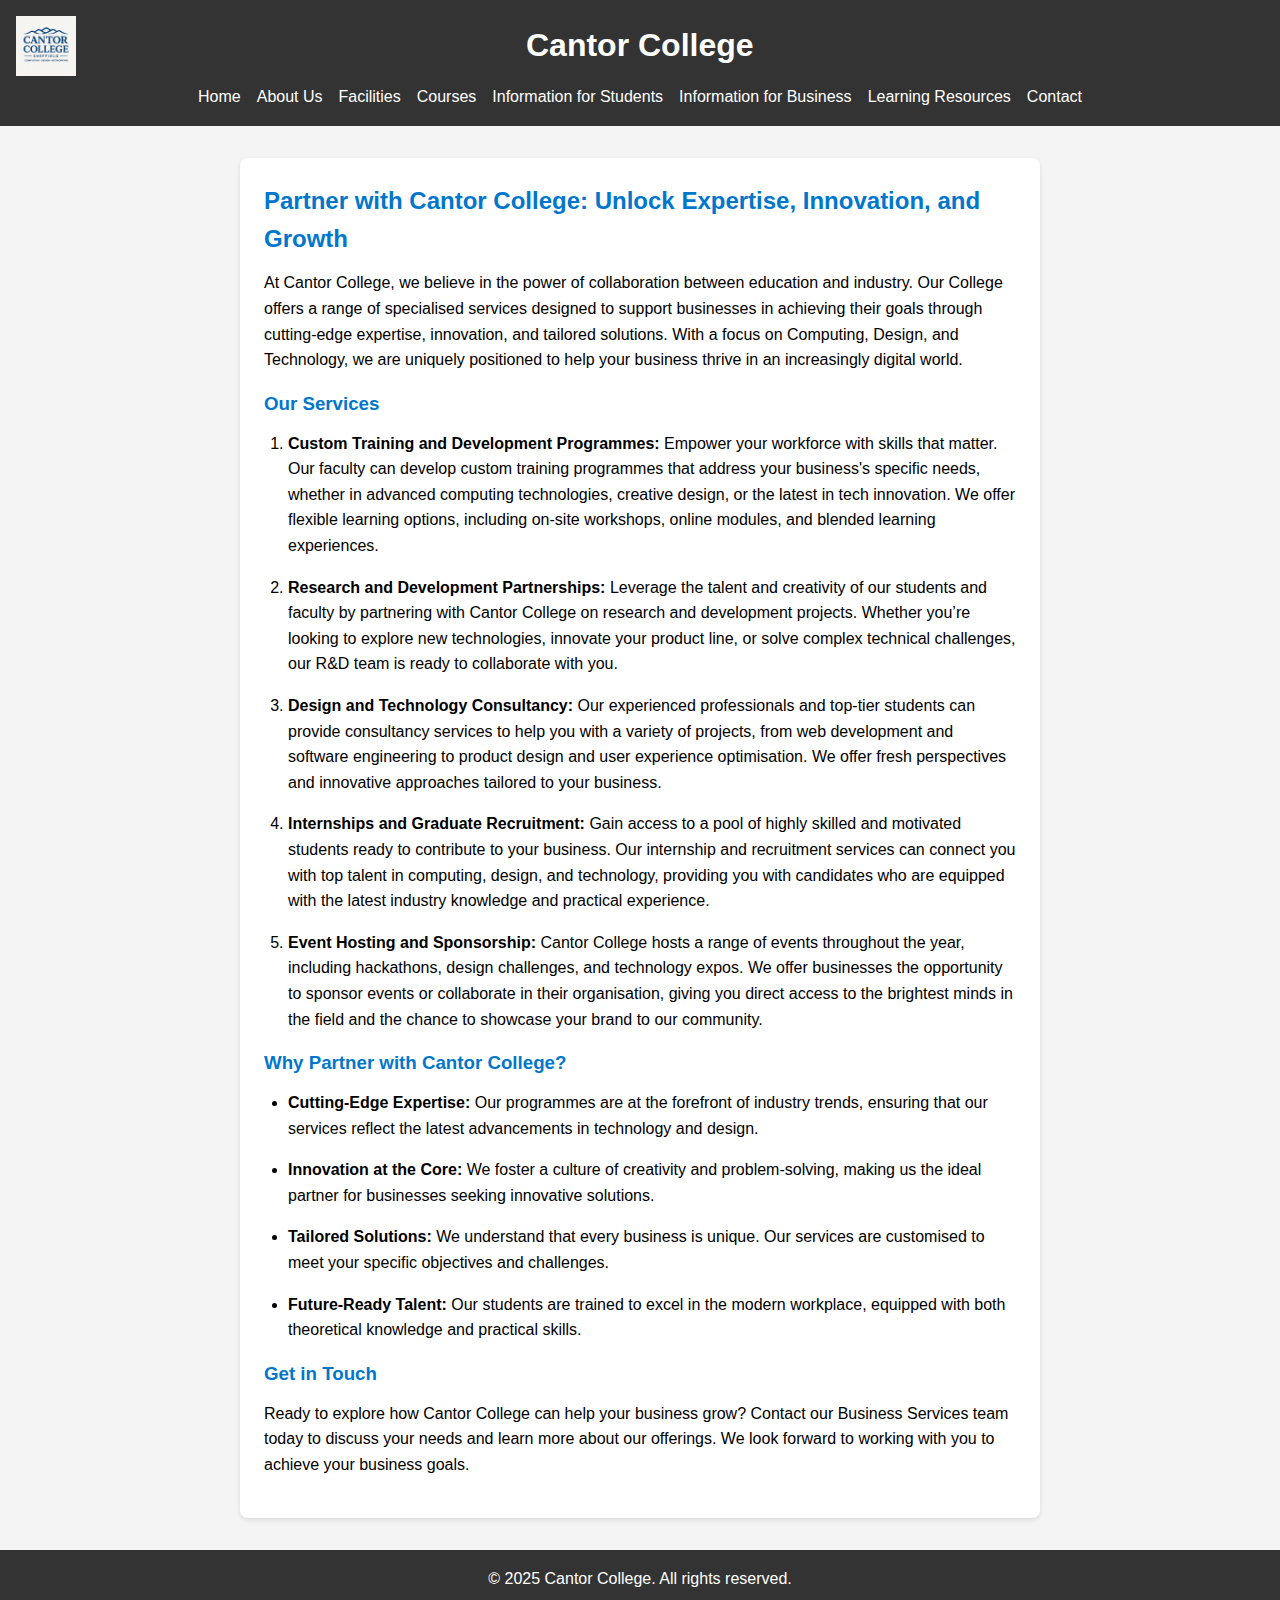
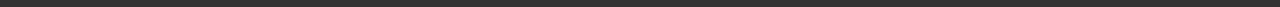
<file: website_code/business-info.html>
<!DOCTYPE html>
<html lang="en">
<head>
  <meta charset="UTF-8" />
  <meta name="viewport" content="width=device-width, initial-scale=1.0"/>
  <title>Working with Businesses - Cantor College</title>
  <link rel="stylesheet" href="style.css"/>
</head>
<body>
  <header>
    <div class="header-container">
    <img src="assignment-package/website-images-assets/logo.png" alt="Cantor College Logo" class="logo">
    <h1>Cantor College</h1>
  </div>
    <nav>
      <ul>
        <li><a href="index.html">Home</a></li>
        <li><a href="about.html">About Us</a></li>
        <li><a href="facilities.html">Facilities</a></li>
        <li><a href="courses.html">Courses</a></li>
        <li><a href="student-info.html">Information for Students</a></li>
        <li><a href="business-info.html">Information for Business</a></li>
        <li><a href="learning-resources.html">Learning Resources</a></li>
        <li><a href="contact.html">Contact</a></li>
      </ul>
    </nav>
  </header>

  <main class="content">
    <h2>Partner with Cantor College: Unlock Expertise, Innovation, and Growth</h2>
    <p>
      At Cantor College, we believe in the power of collaboration between education and industry. Our College offers a range of specialised services designed to support businesses in achieving their goals through cutting-edge expertise, innovation, and tailored solutions. With a focus on Computing, Design, and Technology, we are uniquely positioned to help your business thrive in an increasingly digital world.
    </p>

    <h3>Our Services</h3>
    <ol>
      <li>
        <strong>Custom Training and Development Programmes:</strong> Empower your workforce with skills that matter. Our faculty can develop custom training programmes that address your business's specific needs, whether in advanced computing technologies, creative design, or the latest in tech innovation. We offer flexible learning options, including on-site workshops, online modules, and blended learning experiences.
      </li>
      <li>
        <strong>Research and Development Partnerships:</strong> Leverage the talent and creativity of our students and faculty by partnering with Cantor College on research and development projects. Whether you’re looking to explore new technologies, innovate your product line, or solve complex technical challenges, our R&D team is ready to collaborate with you.
      </li>
      <li>
        <strong>Design and Technology Consultancy:</strong> Our experienced professionals and top-tier students can provide consultancy services to help you with a variety of projects, from web development and software engineering to product design and user experience optimisation. We offer fresh perspectives and innovative approaches tailored to your business.
      </li>
      <li>
        <strong>Internships and Graduate Recruitment:</strong> Gain access to a pool of highly skilled and motivated students ready to contribute to your business. Our internship and recruitment services can connect you with top talent in computing, design, and technology, providing you with candidates who are equipped with the latest industry knowledge and practical experience.
      </li>
      <li>
        <strong>Event Hosting and Sponsorship:</strong> Cantor College hosts a range of events throughout the year, including hackathons, design challenges, and technology expos. We offer businesses the opportunity to sponsor events or collaborate in their organisation, giving you direct access to the brightest minds in the field and the chance to showcase your brand to our community.
      </li>
    </ol>

    <h3>Why Partner with Cantor College?</h3>
    <ul>
      <li><strong>Cutting-Edge Expertise:</strong> Our programmes are at the forefront of industry trends, ensuring that our services reflect the latest advancements in technology and design.</li>
      <li><strong>Innovation at the Core:</strong> We foster a culture of creativity and problem-solving, making us the ideal partner for businesses seeking innovative solutions.</li>
      <li><strong>Tailored Solutions:</strong> We understand that every business is unique. Our services are customised to meet your specific objectives and challenges.</li>
      <li><strong>Future-Ready Talent:</strong> Our students are trained to excel in the modern workplace, equipped with both theoretical knowledge and practical skills.</li>
    </ul>

    <h3>Get in Touch</h3>
    <p>
      Ready to explore how Cantor College can help your business grow? Contact our Business Services team today to discuss your needs and learn more about our offerings. We look forward to working with you to achieve your business goals.
    </p>
  </main>

  <footer>
    <p>&copy; 2025 Cantor College. All rights reserved.</p>
  </footer>
</body>
</html>
</file>
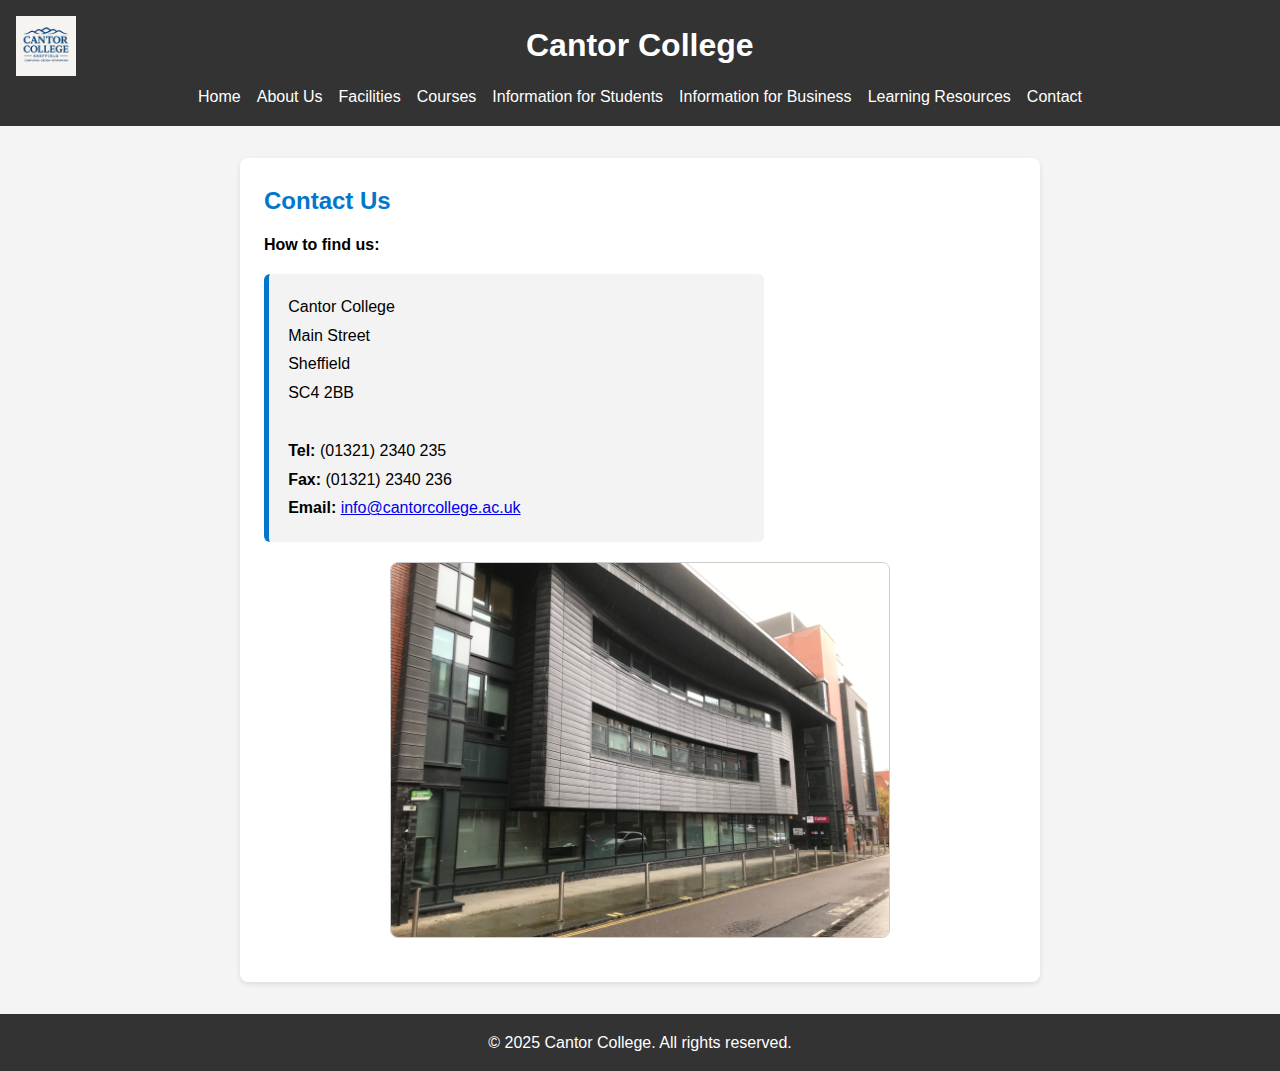
<file: website_code/contact.html>
<!DOCTYPE html>
<html lang="en">
<head>
  <meta charset="UTF-8" />
  <meta name="viewport" content="width=device-width, initial-scale=1.0"/>
  <title>Contact Us - Cantor College</title>
  <link rel="stylesheet" href="style.css"/>
</head>
<body>
  <header>
    <div class="header-container">
    <img src="assignment-package/website-images-assets/logo.png" alt="Cantor College Logo" class="logo">
    <h1>Cantor College</h1>
  </div>
    <nav>
      <ul>
        <li><a href="index.html">Home</a></li>
        <li><a href="about.html">About Us</a></li>
        <li><a href="facilities.html">Facilities</a></li>
        <li><a href="courses.html">Courses</a></li>
        <li><a href="student-info.html">Information for Students</a></li>
        <li><a href="business-info.html">Information for Business</a></li>
        <li><a href="learning-resources.html">Learning Resources</a></li>
        <li><a href="contact.html">Contact</a></li>
      </ul>
    </nav>
  </header>

  <main class="content">
    <h2>Contact Us</h2>
    <p><strong>How to find us:</strong></p>
    <address>
      Cantor College<br>
      Main Street<br>
      Sheffield<br>
      SC4 2BB<br><br>
      <strong>Tel:</strong> (01321) 2340 235<br>
      <strong>Fax:</strong> (01321) 2340 236<br>
      <strong>Email:</strong> <a href="mailto:info@cantorcollege.ac.uk">info@cantorcollege.ac.uk</a>
    </address>
    <img src="assignment-package/website-images-assets/IMG_1437.jpeg" alt="Cantor building" class="building">
  </main>

  <footer>
    <p>&copy; 2025 Cantor College. All rights reserved.</p>
  </footer>
</body>
</html>
</file>
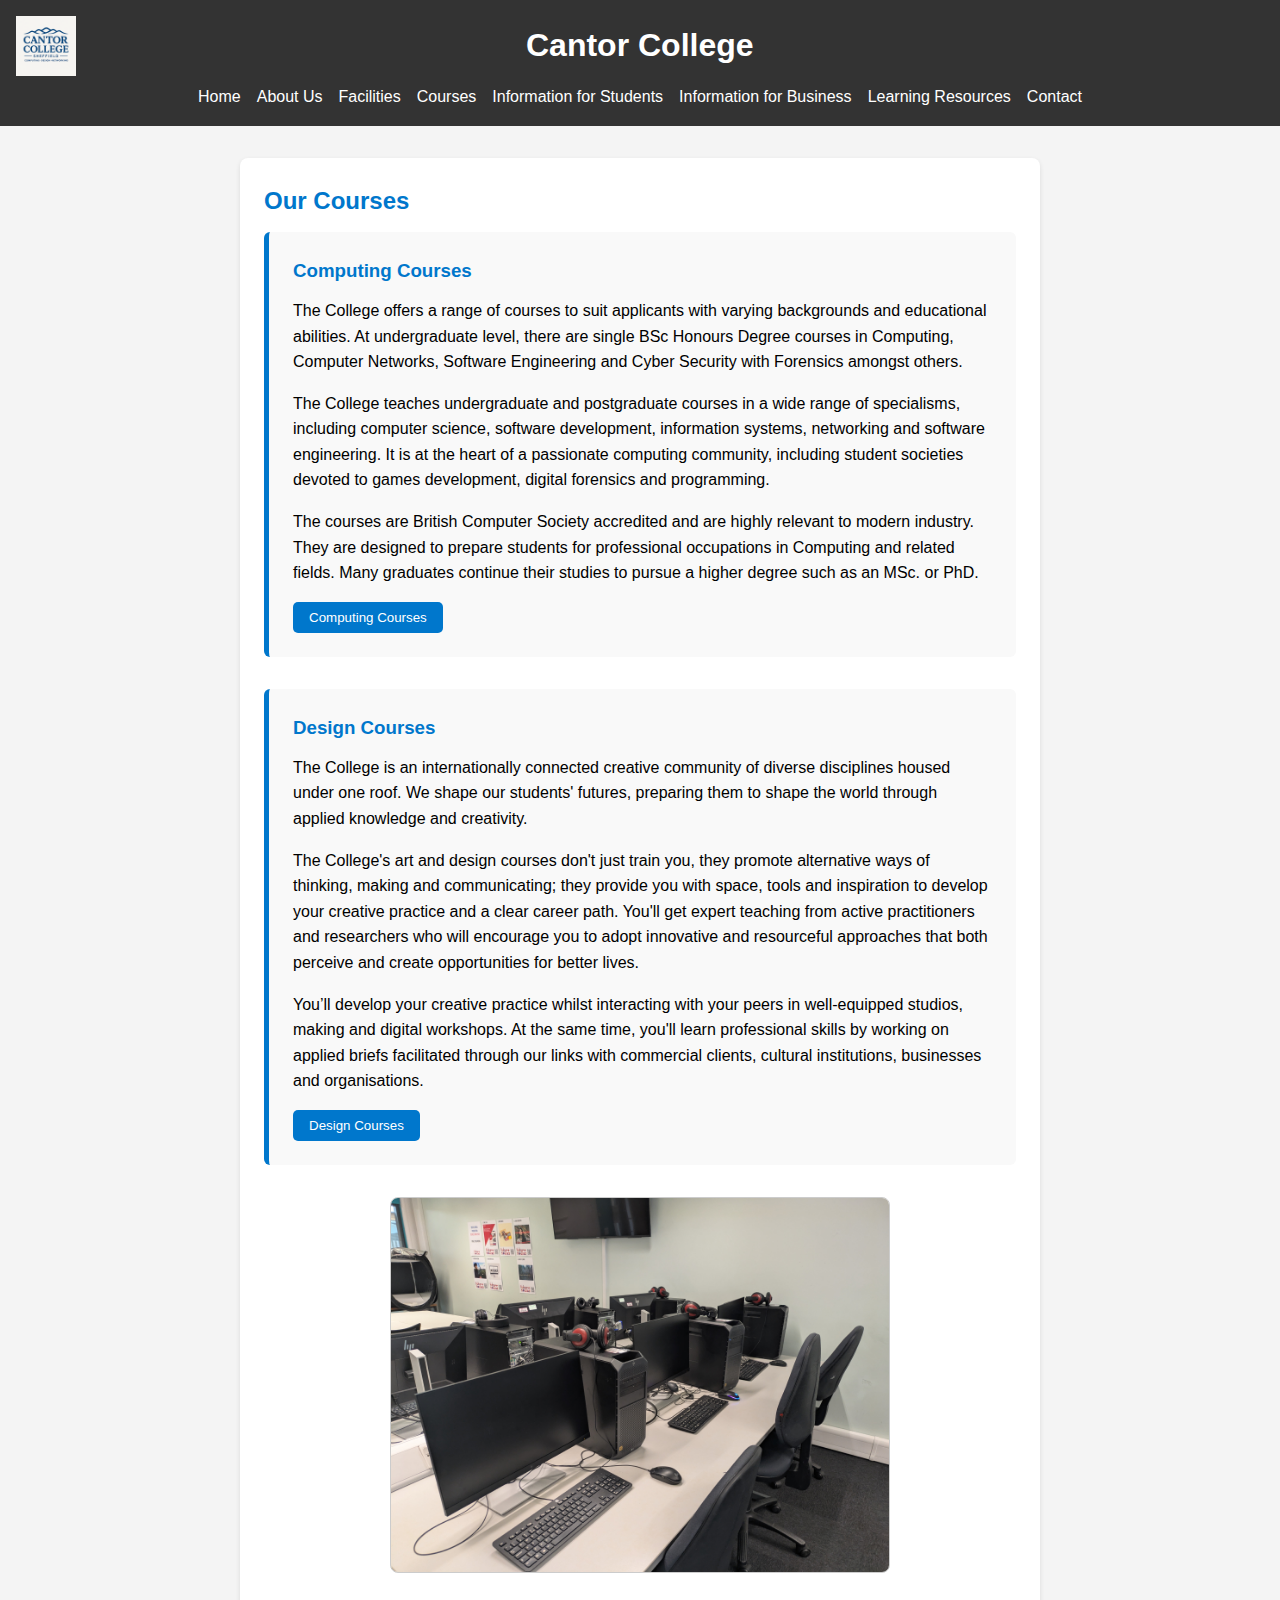
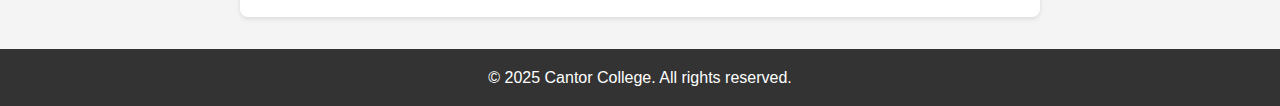
<file: website_code/courses.html>
<!DOCTYPE html>
<html lang="en">
<head>
  <meta charset="UTF-8" />
  <meta name="viewport" content="width=device-width, initial-scale=1.0"/>
  <title>Courses - Cantor College</title>
  <link rel="stylesheet" href="style.css"/>
</head>
<body>
  <header>
    <div class="header-container">
    <img src="assignment-package/website-images-assets/logo.png" alt="Cantor College Logo" class="logo">
    <h1>Cantor College</h1>
  </div>
    <nav>
      <ul>
        <li><a href="index.html">Home</a></li>
        <li><a href="about.html">About Us</a></li>
        <li><a href="facilities.html">Facilities</a></li>
        <li><a href="courses.html">Courses</a></li>
        <li><a href="student-info.html">Information for Students</a></li>
        <li><a href="business-info.html">Information for Business</a></li>
        <li><a href="learning-resources.html">Learning Resources</a></li>
        <li><a href="contact.html">Contact</a></li>
      </ul>
    </nav>
  </header>

  <main class="content">
    <h2>Our Courses</h2>

    <section class="course-section">
      <h3>Computing Courses</h3>
      <p>
        The College offers a range of courses to suit applicants with varying backgrounds and educational abilities. At undergraduate level, there are single BSc Honours Degree courses in Computing, Computer Networks, Software Engineering and Cyber Security with Forensics amongst others.
      </p>
      <p>
        The College teaches undergraduate and postgraduate courses in a wide range of specialisms, including computer science, software development, information systems, networking and software engineering. It is at the heart of a passionate computing community, including student societies devoted to games development, digital forensics and programming.
      </p>
      <p>
        The courses are British Computer Society accredited and are highly relevant to modern industry. They are designed to prepare students for professional occupations in Computing and related fields. Many graduates continue their studies to pursue a higher degree such as an MSc. or PhD.
      </p>
      <a href="#">
        <button>Computing Courses</button>
      </a>
    </section>

    <section class="course-section">
      <h3>Design Courses</h3>
      <p>
        The College is an internationally connected creative community of diverse disciplines housed under one roof. We shape our students' futures, preparing them to shape the world through applied knowledge and creativity.
      </p>
      <p>
        The College's art and design courses don't just train you, they promote alternative ways of thinking, making and communicating; they provide you with space, tools and inspiration to develop your creative practice and a clear career path. You'll get expert teaching from active practitioners and researchers who will encourage you to adopt innovative and resourceful approaches that both perceive and create opportunities for better lives.
      </p>
      <p>
        You’ll develop your creative practice whilst interacting with your peers in well-equipped studios, making and digital workshops. At the same time, you'll learn professional skills by working on applied briefs facilitated through our links with commercial clients, cultural institutions, businesses and organisations.
      </p>
      <a href="#">
        <button>Design Courses</button>
      </a>
    </section>
    <img src="assignment-package/website-images-assets/PXL_20250728_091008049.jpg" alt="Computers" class="courses">
  </main>

  <footer>
    <p>&copy; 2025 Cantor College. All rights reserved.</p>
  </footer>
</body>
</html>
</file>
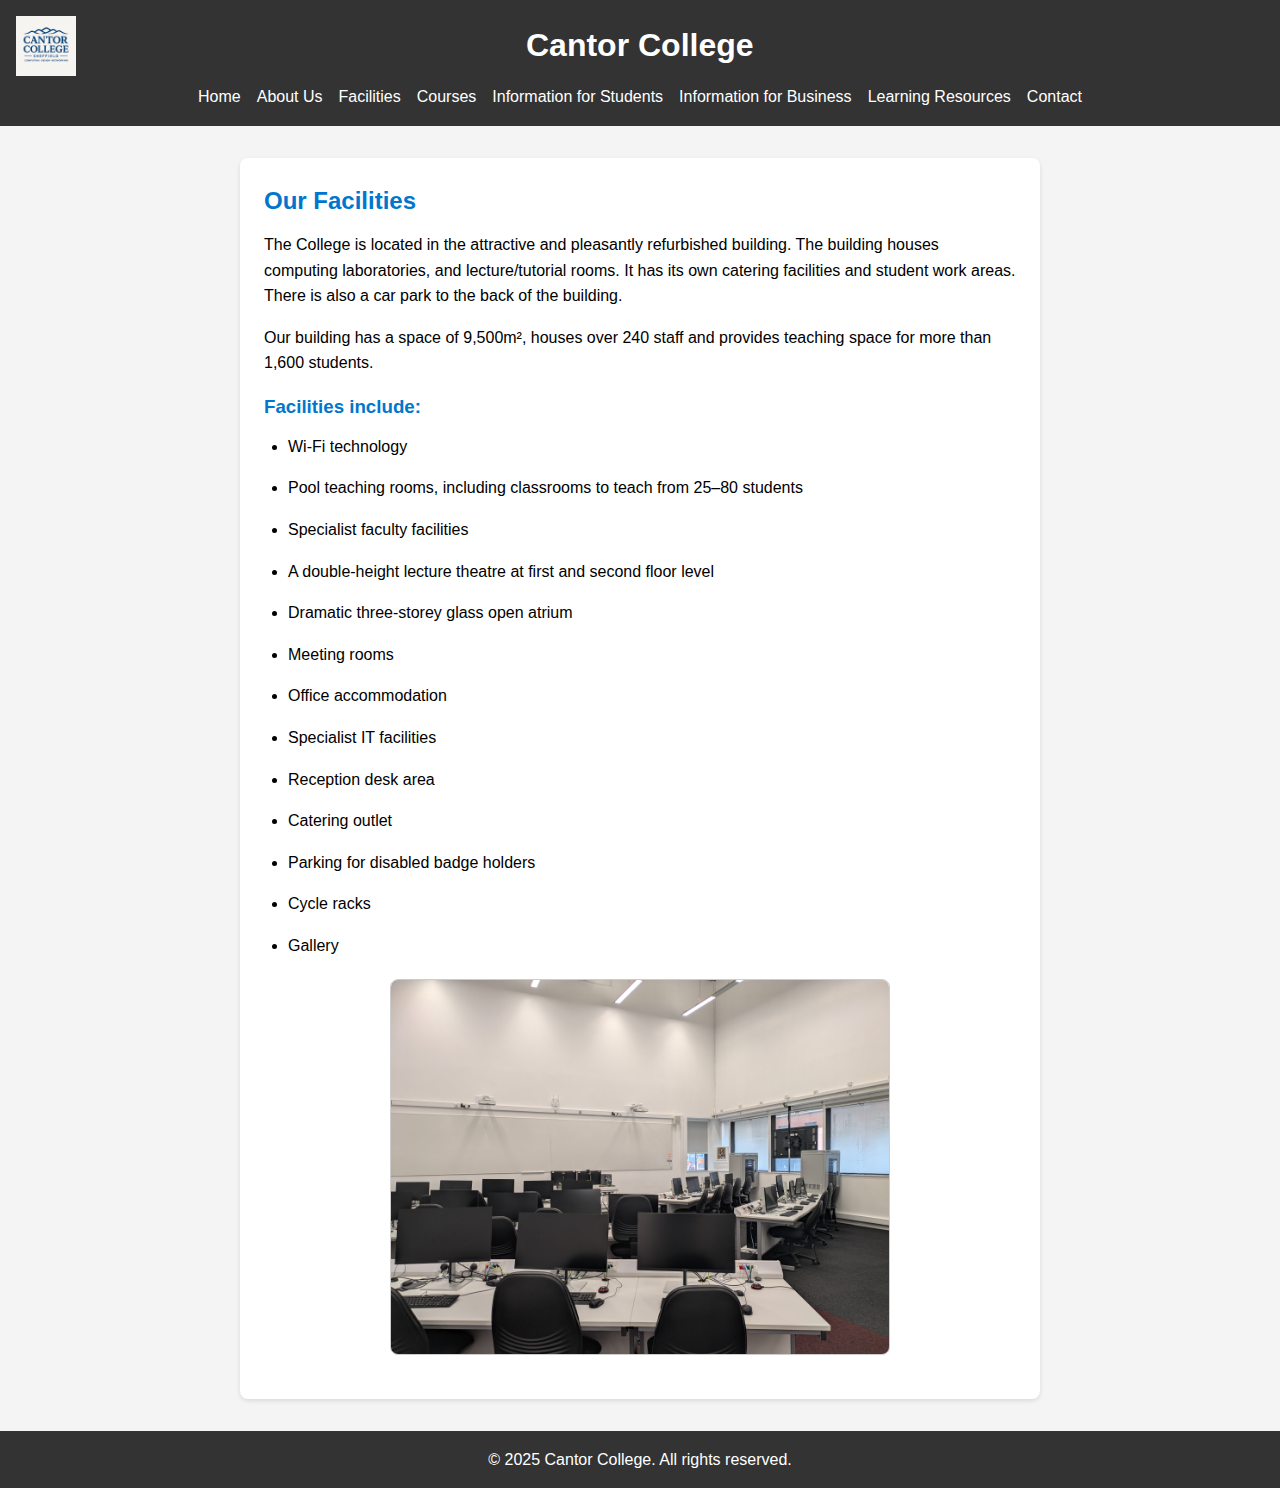
<file: website_code/facilities.html>
<!DOCTYPE html>
<html lang="en">
<head>
  <meta charset="UTF-8" />
  <meta name="viewport" content="width=device-width, initial-scale=1.0"/>
  <title>Facilities - Cantor College</title>
  <link rel="stylesheet" href="style.css"/>
</head>
<body>
  <header>
    <div class="header-container">
    <img src="assignment-package/website-images-assets/logo.png" alt="Cantor College Logo" class="logo">
    <h1>Cantor College</h1>
  </div>
    <nav>
      <ul>
        <li><a href="index.html">Home</a></li>
        <li><a href="about.html">About Us</a></li>
        <li><a href="facilities.html">Facilities</a></li>
        <li><a href="courses.html">Courses</a></li>
        <li><a href="student-info.html">Information for Students</a></li>
        <li><a href="business-info.html">Information for Business</a></li>
        <li><a href="learning-resources.html">Learning Resources</a></li>
        <li><a href="contact.html">Contact</a></li>
      </ul>
    </nav>
  </header>

  <main class="content">
    <h2>Our Facilities</h2>
    <p>The College is located in the attractive and pleasantly refurbished building. The building houses computing laboratories, and lecture/tutorial rooms. It has its own catering facilities and student work areas. There is also a car park to the back of the building.</p>

    <p>Our building has a space of 9,500m², houses over 240 staff and provides teaching space for more than 1,600 students.</p>

    <h3>Facilities include:</h3>
    <ul>
      <li>Wi-Fi technology</li>
      <li>Pool teaching rooms, including classrooms to teach from 25–80 students</li>
      <li>Specialist faculty facilities</li>
      <li>A double-height lecture theatre at first and second floor level</li>
      <li>Dramatic three-storey glass open atrium</li>
      <li>Meeting rooms</li>
      <li>Office accommodation</li>
      <li>Specialist IT facilities</li>
      <li>Reception desk area</li>
      <li>Catering outlet</li>
      <li>Parking for disabled badge holders</li>
      <li>Cycle racks</li>
      <li>Gallery</li>
    </ul>
    <img src="assignment-package/website-images-assets/PXL_20250728_090707278.jpg" alt="Classroom" class="facilities">
  </main>

  <footer>
    <p>&copy; 2025 Cantor College. All rights reserved.</p>
  </footer>
</body>
</html>
</file>
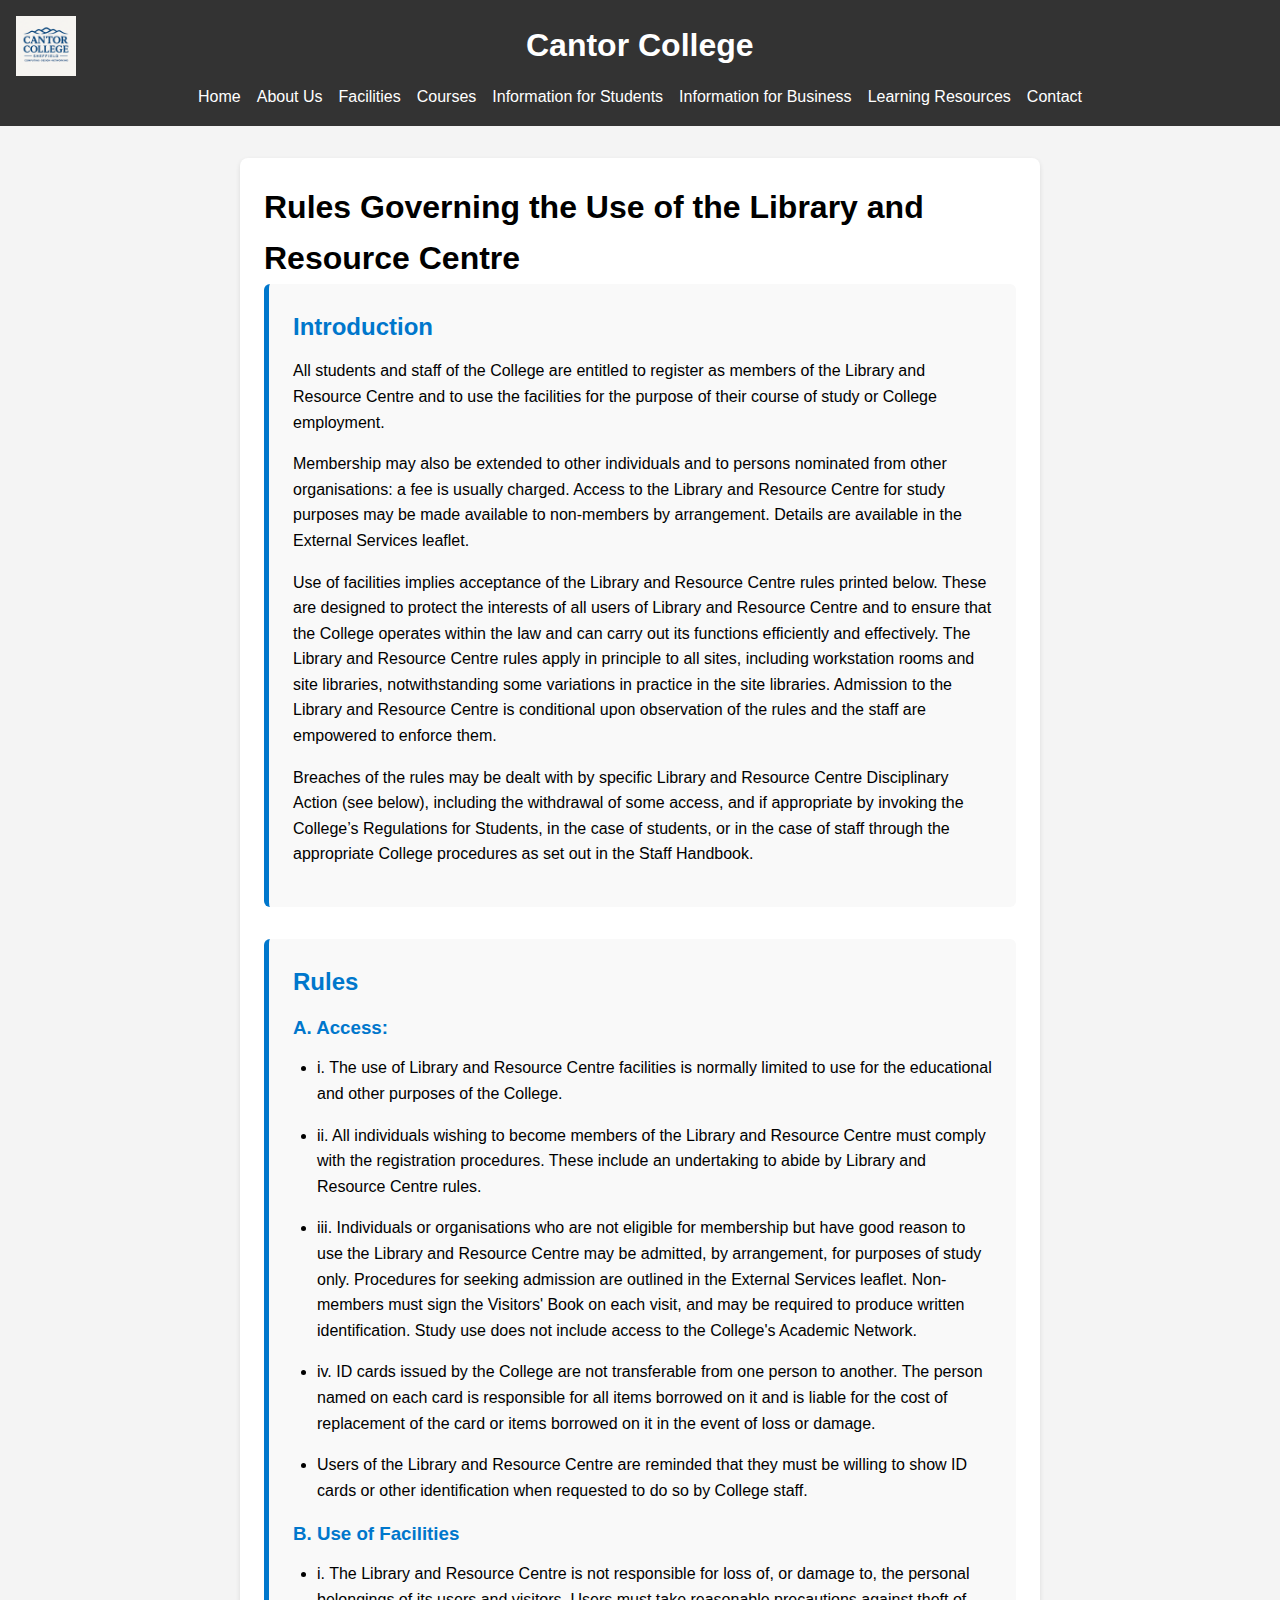
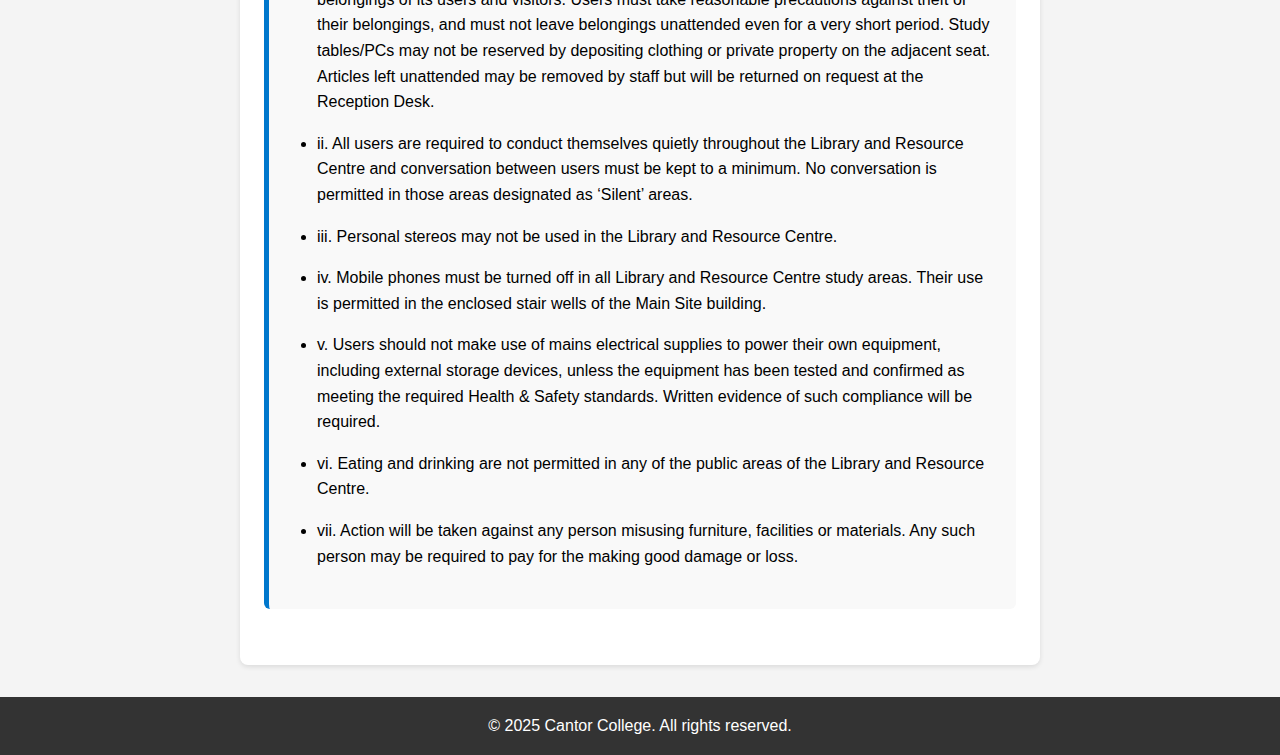
<file: website_code/learning-resources.html>
<!DOCTYPE html>
<html lang="en">
<head>
  <meta charset="UTF-8" />
  <meta name="viewport" content="width=device-width, initial-scale=1.0"/>
  <title>Learning Resources - Cantor College</title>
  <link rel="stylesheet" href="style.css" />
</head>
<body>
  <header>
    <div class="header-container">
    <img src="assignment-package/website-images-assets/logo.png" alt="Cantor College Logo" class="logo">
    <h1>Cantor College</h1>
  </div>
    <nav>
      <ul>
      <li><a href="index.html">Home</a></li>
      <li><a href="about.html">About Us</a></li>
      <li><a href="facilities.html">Facilities</a></li>
      <li><a href="courses.html">Courses</a></li>
      <li><a href="student-info.html">Information for Students</a></li>
      <li><a href="business-info.html">Information for Business</a></li>
      <li><a href="learning-resources.html">Learning Resources</a></li>
      <li><a href="contact.html">Contact</a></li>
      </ul>
    </nav>
  </header>

  <main class="content">
  <section>
    <h1>Rules Governing the Use of the Library and Resource Centre</h1>

    <div class="rule-section">
      <h2>Introduction</h2>
      <p>
        All students and staff of the College are entitled to register as members of the Library and Resource Centre and to use the facilities for the purpose of their course of study or College employment.
      </p>
      <p>
        Membership may also be extended to other individuals and to persons nominated from other organisations: a fee is usually charged. Access to the Library and Resource Centre for study purposes may be made available to non-members by arrangement. Details are available in the External Services leaflet.
      </p>
      <p>
        Use of facilities implies acceptance of the Library and Resource Centre rules printed below. These are designed to protect the interests of all users of Library and Resource Centre and to ensure that the College operates within the law and can carry out its functions efficiently and effectively. The Library and Resource Centre rules apply in principle to all sites, including workstation rooms and site libraries, notwithstanding some variations in practice in the site libraries. Admission to the Library and Resource Centre is conditional upon observation of the rules and the staff are empowered to enforce them.
      </p>
      <p>
        Breaches of the rules may be dealt with by specific Library and Resource Centre Disciplinary Action (see below), including the withdrawal of some access, and if appropriate by invoking the College’s Regulations for Students, in the case of students, or in the case of staff through the appropriate College procedures as set out in the Staff Handbook.
      </p>
    </div>

    <div class="rule-section">
      <h2>Rules</h2>

      <h3>A. Access:</h3>
      <ul>
        <li>i. The use of Library and Resource Centre facilities is normally limited to use for the educational and other purposes of the College.</li>
        <li>ii. All individuals wishing to become members of the Library and Resource Centre must comply with the registration procedures. These include an undertaking to abide by Library and Resource Centre rules.</li>
        <li>iii. Individuals or organisations who are not eligible for membership but have good reason to use the Library and Resource Centre may be admitted, by arrangement, for purposes of study only. Procedures for seeking admission are outlined in the External Services leaflet. Non-members must sign the Visitors' Book on each visit, and may be required to produce written identification. Study use does not include access to the College's Academic Network.</li>
        <li>iv. ID cards issued by the College are not transferable from one person to another. The person named on each card is responsible for all items borrowed on it and is liable for the cost of replacement of the card or items borrowed on it in the event of loss or damage.</li>
        <li>Users of the Library and Resource Centre are reminded that they must be willing to show ID cards or other identification when requested to do so by College staff.</li>
      </ul>

      <h3>B. Use of Facilities</h3>
      <ul>
        <li>i. The Library and Resource Centre is not responsible for loss of, or damage to, the personal belongings of its users and visitors. Users must take reasonable precautions against theft of their belongings, and must not leave belongings unattended even for a very short period. Study tables/PCs may not be reserved by depositing clothing or private property on the adjacent seat. Articles left unattended may be removed by staff but will be returned on request at the Reception Desk.</li>
        <li>ii. All users are required to conduct themselves quietly throughout the Library and Resource Centre and conversation between users must be kept to a minimum. No conversation is permitted in those areas designated as ‘Silent’ areas.</li>
        <li>iii. Personal stereos may not be used in the Library and Resource Centre.</li>
        <li>iv. Mobile phones must be turned off in all Library and Resource Centre study areas. Their use is permitted in the enclosed stair wells of the Main Site building.</li>
        <li>v. Users should not make use of mains electrical supplies to power their own equipment, including external storage devices, unless the equipment has been tested and confirmed as meeting the required Health & Safety standards. Written evidence of such compliance will be required.</li>
        <li>vi. Eating and drinking are not permitted in any of the public areas of the Library and Resource Centre.</li>
        <li>vii. Action will be taken against any person misusing furniture, facilities or materials. Any such person may be required to pay for the making good damage or loss.</li>
      </ul>
    </div>
   </section>
  </main>

<footer>
    <p>&copy; 2025 Cantor College. All rights reserved.</p>
  </footer>
</body>
</html>
</file>
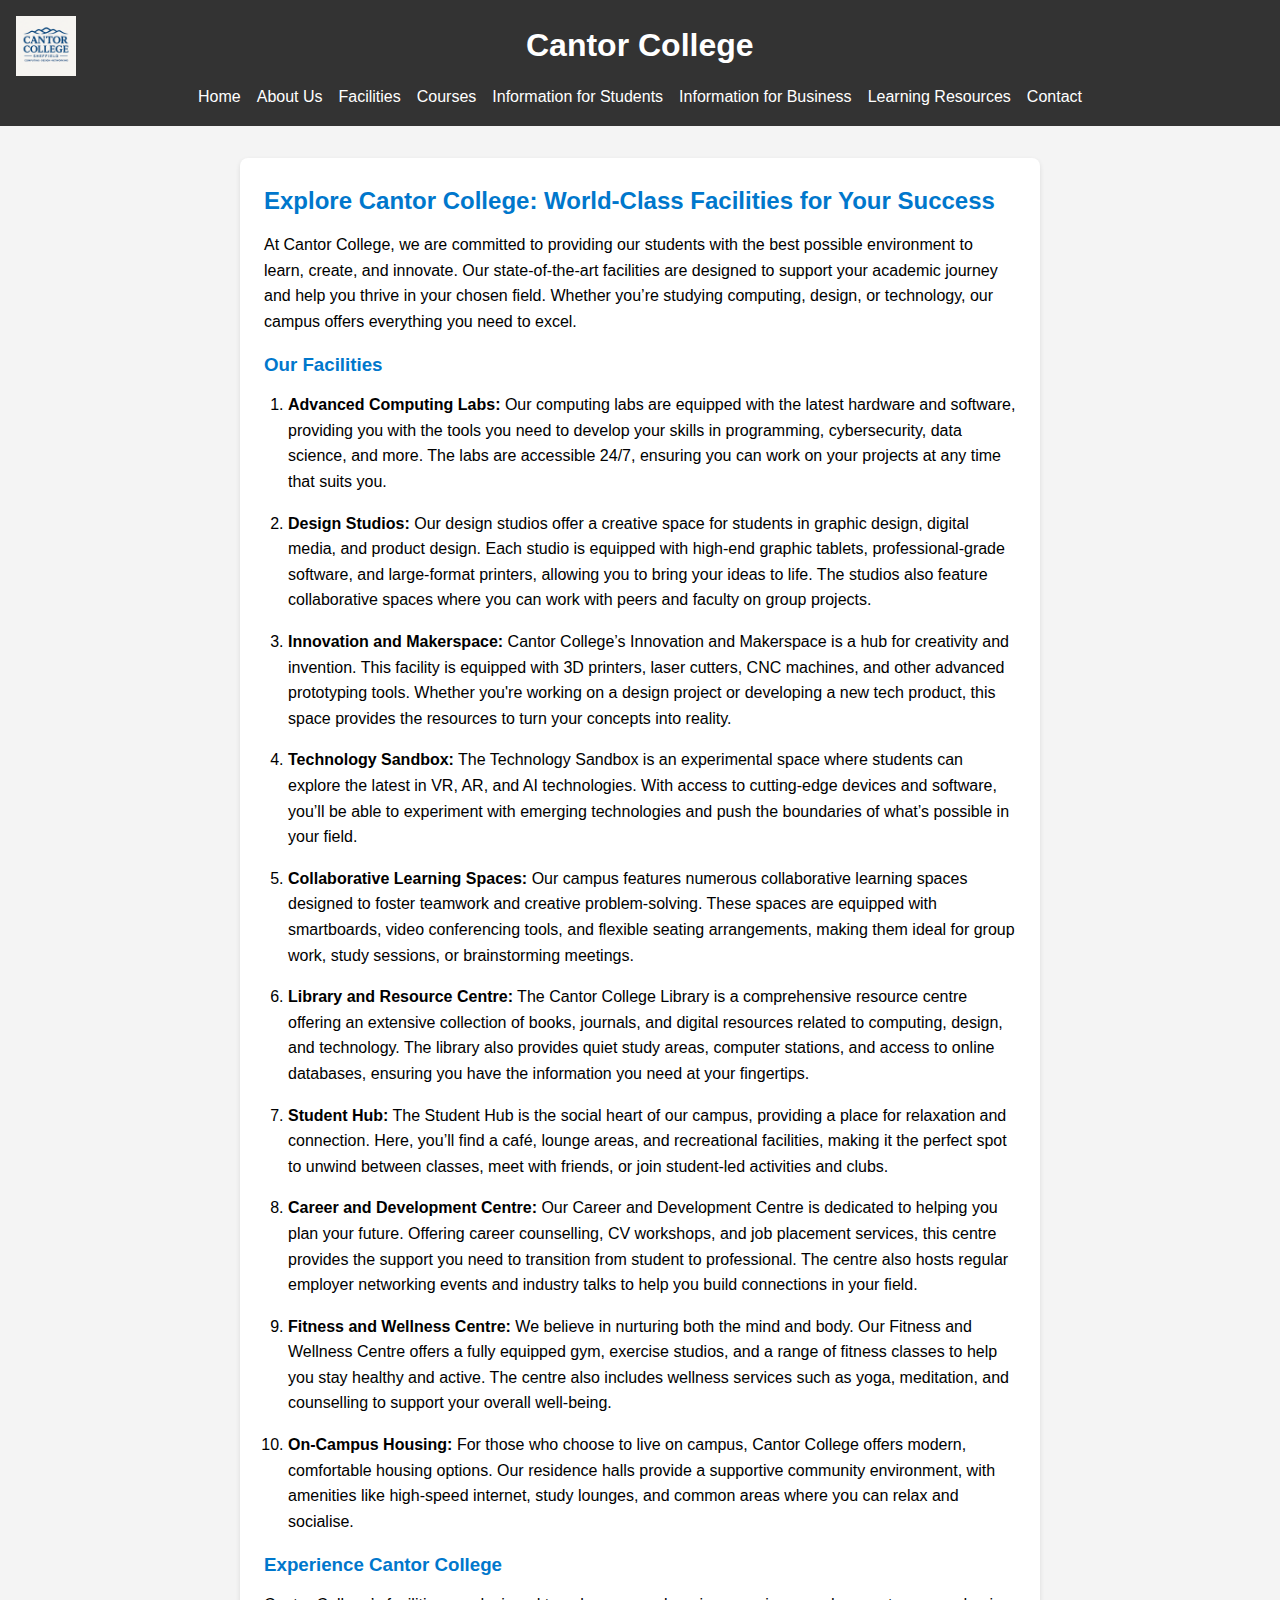
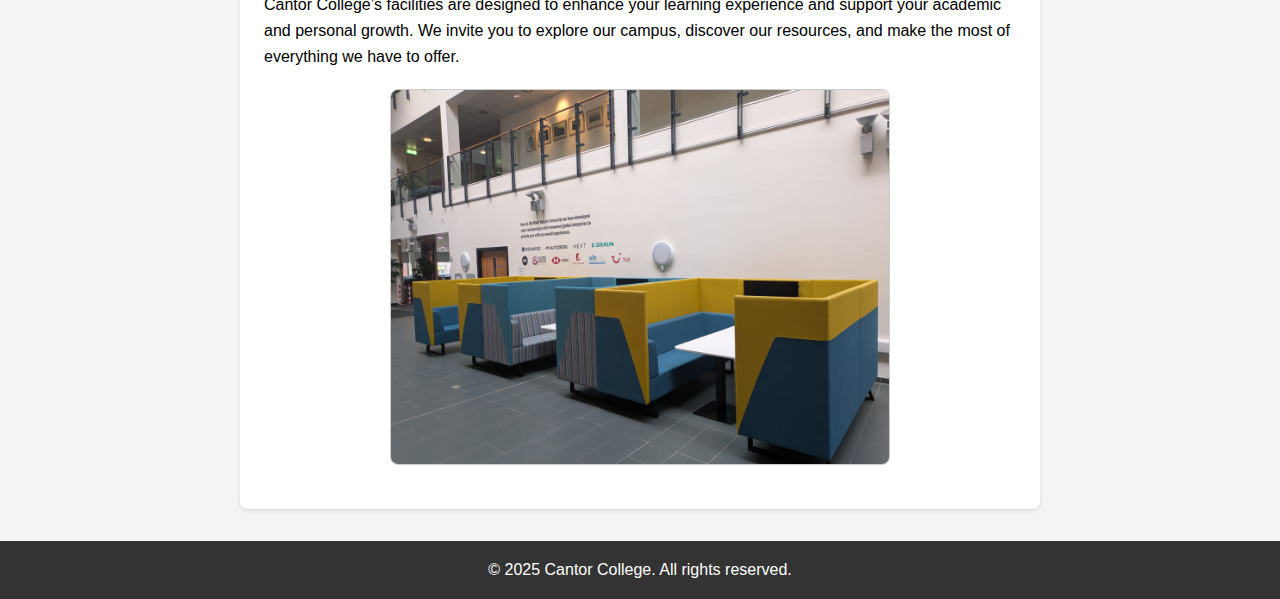
<file: website_code/student-info.html>
<!DOCTYPE html>
<html lang="en">
<head>
  <meta charset="UTF-8" />
  <meta name="viewport" content="width=device-width, initial-scale=1.0"/>
  <title>Information for Students - Cantor College</title>
  <link rel="stylesheet" href="style.css"/>
</head>
<body>
  <header>
    <div class="header-container">
    <img src="assignment-package/website-images-assets/logo.png" alt="Cantor College Logo" class="logo">
    <h1>Cantor College</h1>
  </div>
    <nav>
      <ul>
        <li><a href="index.html">Home</a></li>
        <li><a href="about.html">About Us</a></li>
        <li><a href="facilities.html">Facilities</a></li>
        <li><a href="courses.html">Courses</a></li>
        <li><a href="student-info.html">Information for Students</a></li>
        <li><a href="business-info.html">Information for Business</a></li>
        <li><a href="learning-resources.html">Learning Resources</a></li>
        <li><a href="contact.html">Contact</a></li>
      </ul>
    </nav>
  </header>

  <main class="content">
    <h2>Explore Cantor College: World-Class Facilities for Your Success</h2>
    <p>
      At Cantor College, we are committed to providing our students with the best possible environment to learn, create, and innovate. Our state-of-the-art facilities are designed to support your academic journey and help you thrive in your chosen field. Whether you’re studying computing, design, or technology, our campus offers everything you need to excel.
    </p>

    <h3>Our Facilities</h3>
    <ol>
      <li>
        <strong>Advanced Computing Labs:</strong> Our computing labs are equipped with the latest hardware and software, providing you with the tools you need to develop your skills in programming, cybersecurity, data science, and more. The labs are accessible 24/7, ensuring you can work on your projects at any time that suits you.
      </li>
      <li>
        <strong>Design Studios:</strong> Our design studios offer a creative space for students in graphic design, digital media, and product design. Each studio is equipped with high-end graphic tablets, professional-grade software, and large-format printers, allowing you to bring your ideas to life. The studios also feature collaborative spaces where you can work with peers and faculty on group projects.
      </li>
      <li>
        <strong>Innovation and Makerspace:</strong> Cantor College’s Innovation and Makerspace is a hub for creativity and invention. This facility is equipped with 3D printers, laser cutters, CNC machines, and other advanced prototyping tools. Whether you're working on a design project or developing a new tech product, this space provides the resources to turn your concepts into reality.
      </li>
      <li>
        <strong>Technology Sandbox:</strong> The Technology Sandbox is an experimental space where students can explore the latest in VR, AR, and AI technologies. With access to cutting-edge devices and software, you’ll be able to experiment with emerging technologies and push the boundaries of what’s possible in your field.
      </li>
      <li>
        <strong>Collaborative Learning Spaces:</strong> Our campus features numerous collaborative learning spaces designed to foster teamwork and creative problem-solving. These spaces are equipped with smartboards, video conferencing tools, and flexible seating arrangements, making them ideal for group work, study sessions, or brainstorming meetings.
      </li>
      <li>
        <strong>Library and Resource Centre:</strong> The Cantor College Library is a comprehensive resource centre offering an extensive collection of books, journals, and digital resources related to computing, design, and technology. The library also provides quiet study areas, computer stations, and access to online databases, ensuring you have the information you need at your fingertips.
      </li>
      <li>
        <strong>Student Hub:</strong> The Student Hub is the social heart of our campus, providing a place for relaxation and connection. Here, you’ll find a café, lounge areas, and recreational facilities, making it the perfect spot to unwind between classes, meet with friends, or join student-led activities and clubs.
      </li>
      <li>
        <strong>Career and Development Centre:</strong> Our Career and Development Centre is dedicated to helping you plan your future. Offering career counselling, CV workshops, and job placement services, this centre provides the support you need to transition from student to professional. The centre also hosts regular employer networking events and industry talks to help you build connections in your field.
      </li>
      <li>
        <strong>Fitness and Wellness Centre:</strong> We believe in nurturing both the mind and body. Our Fitness and Wellness Centre offers a fully equipped gym, exercise studios, and a range of fitness classes to help you stay healthy and active. The centre also includes wellness services such as yoga, meditation, and counselling to support your overall well-being.
      </li>
      <li>
        <strong>On-Campus Housing:</strong> For those who choose to live on campus, Cantor College offers modern, comfortable housing options. Our residence halls provide a supportive community environment, with amenities like high-speed internet, study lounges, and common areas where you can relax and socialise.
      </li>
    </ol>

    <h3>Experience Cantor College</h3>
    <p>
      Cantor College’s facilities are designed to enhance your learning experience and support your academic and personal growth. We invite you to explore our campus, discover our resources, and make the most of everything we have to offer.
    </p>
    <img src="assignment-package/website-images-assets/PXL_20250728_090748125.jpg" alt="Corridor" class="student-info">
  </main>

  <footer>
    <p>&copy; 2025 Cantor College. All rights reserved.</p>
  </footer>
</body>
</html>
</file>
<file: website_code/style.css>
* {
  margin: 0;
  padding: 0;
  box-sizing: border-box;
  font-family: Arial, sans-serif;
}

.logo {
  height: 60px; 
  width: auto;
}

.header-container {
  display: flex;
  align-items: center;
  gap: 450px; 
}


body {
  line-height: 1.6;
  background-color: #f4f4f4;
}

header {
  background-color: #333;
  color: #fff;
  padding: 1rem;
  text-align: center;
}

nav ul {
  list-style: none;
  display: flex;
  justify-content: center;
  gap: 1rem;
  padding-top: 0.5rem;
}

nav ul li a {
  color: #fff;
  text-decoration: none;
}

.hero {
  background-color: #0077cc;
  color: #fff;
  padding: 2rem;
  text-align: center;
}

.boxes {
  display: flex;
  justify-content: center;
  gap: 2rem;
  padding: 2rem;
  background-color: #fff;
}

.box {
  background: #f0f0f0;
  padding: 1.5rem;
  border-radius: 8px;
  width: 250px;
  text-align: center;
  box-shadow: 0 2px 5px rgba(0,0,0,0.1);
}

.box h3 {
  margin-bottom: 1rem;
}

button {
  padding: 0.5rem 1rem;
  background-color: #0077cc;
  color: white;
  border: none;
  border-radius: 5px;
  cursor: pointer;
}

button:hover {
  background-color: #005fa3;
}

footer {
  text-align: center;
  padding: 1rem;
  background-color: #333;
  color: white;
}

.content {
  max-width: 800px;
  margin: 2rem auto;
  padding: 1rem;
  background-color: #fff;
  border-radius: 8px;
  box-shadow: 0 2px 5px rgba(0,0,0,0.1);
}

.content h2, .content h3 {
  color: #0077cc;
  margin-bottom: 0.5rem;
}

.content p, .content ul {
  margin-bottom: 1rem;
}

.content ul {
  padding-left: 1.5rem;
}

.content {
  max-width: 800px;
  margin: 2rem auto;
  padding: 1.5rem;
  background: #fff;
  border-radius: 8px;
  box-shadow: 0 2px 5px rgba(0,0,0,0.1);
}

.content h2, .content h3 {
  color: #0077cc;
  margin-bottom: 0.75rem;
}

.content p {
  margin-bottom: 1rem;
}

.content ul {
  padding-left: 1.5rem;
  list-style-type: disc;
}

.course-section {
  margin-bottom: 2rem;
  padding: 1.5rem;
  background-color: #f9f9f9;
  border-left: 5px solid #0077cc;
  border-radius: 6px;
}

.course-section h3 {
  margin-top: 0;
  color: #0077cc;
}

address {
  font-style: normal;
  line-height: 1.8;
  background-color: #f3f3f3;
  padding: 1.2rem;
  border-left: 5px solid #0077cc;
  border-radius: 6px;
  max-width: 500px;
}

ol {
  padding-left: 1.2rem;
  line-height: 1.7;
}

ol li {
  margin-bottom: 1rem;
}

.content ol, .content ul {
  padding-left: 1.5rem;
  line-height: 1.6;
}

.content ol li,
.content ul li {
  margin-bottom: 1rem;
}

.rule-section {
  margin-bottom: 2rem;
  padding: 1.5rem;
  background-color: #f9f9f9;
  border-left: 5px solid #0077cc;
  border-radius: 6px;
}

.rule-section h2 {
  margin-top: 0;
  color: #0077cc;
}  

.building {
  width: 100%;
  max-width: 500px; 
  height: auto;
  border-radius: 8px;
  border: 1px solid #ccc;
  display: block;
  margin: 20px auto;  
}

.building2 {
  width: 100%;
  max-width: 500px; 
  height: auto;
  border-radius: 8px;
  border: 1px solid #ccc;
  display: block;
  margin: 20px auto;  
}

.facilities {
  width: 100%;
  max-width: 500px; 
  height: auto;
  border-radius: 8px;
  border: 1px solid #ccc;
  display: block;
  margin: 20px auto;  
}

.student-info {
  width: 100%;
  max-width: 500px; 
  height: auto;
  border-radius: 8px;
  border: 1px solid #ccc;
  display: block;
  margin: 20px auto;  
}

.courses {
  width: 100%;
  max-width: 500px; 
  height: auto;
  border-radius: 8px;
  border: 1px solid #ccc;
  display: block;
  margin: 20px auto;  
}
</file>
